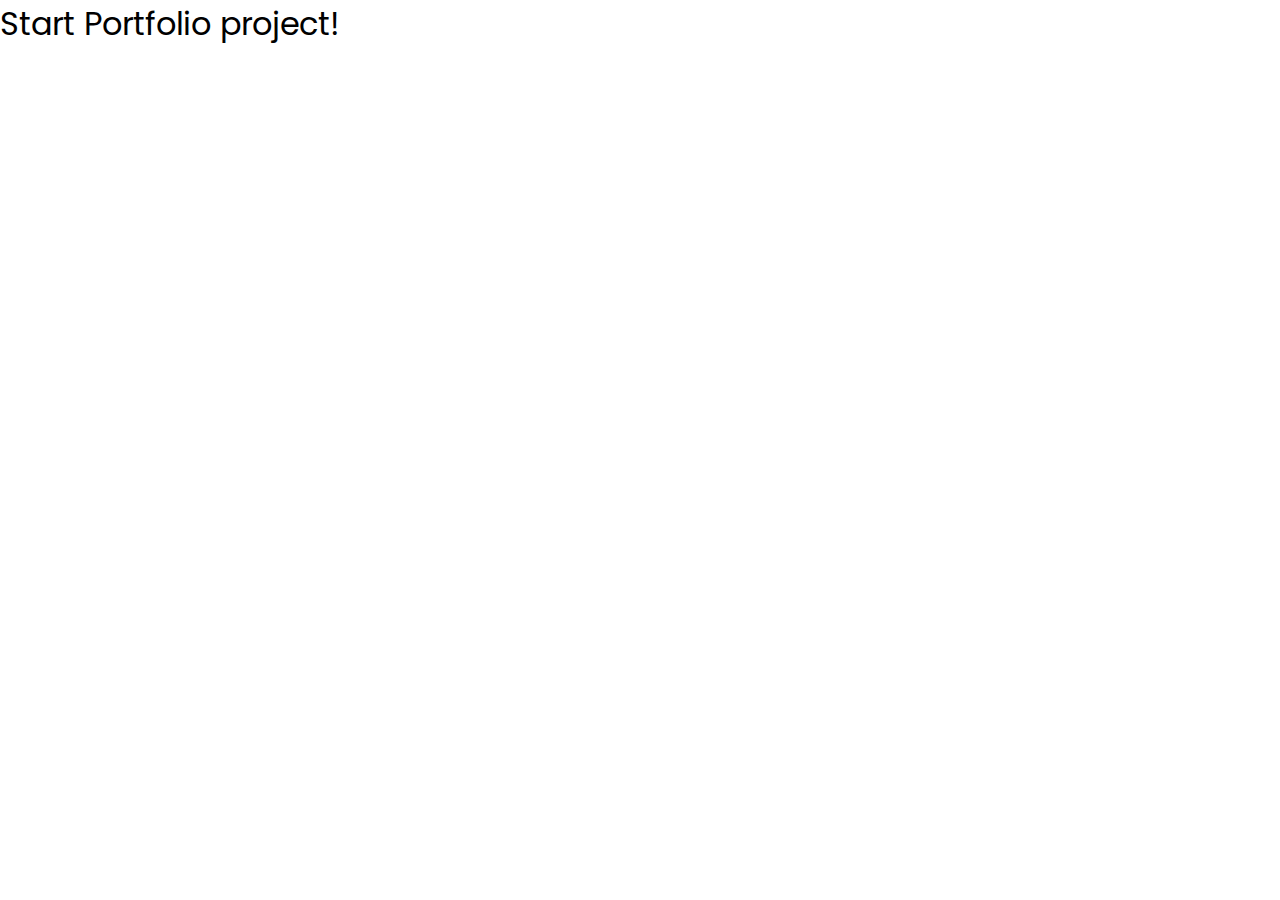
<file: index.html>
<!DOCTYPE html>
<html lang="en">
  <head>
    <meta charset="UTF-8" />
    <meta http-equiv="X-UA-Compatible" content="IE=edge" />
    <meta name="viewport" content="width=device-width, initial-scale=1.0" />
    <title>RomDevLab</title>
    <link rel="stylesheet" href="./css/main.css" />
  </head>
  <body>
    <h1>Start Portfolio project!</h1>
  </body>
</html>
</file>
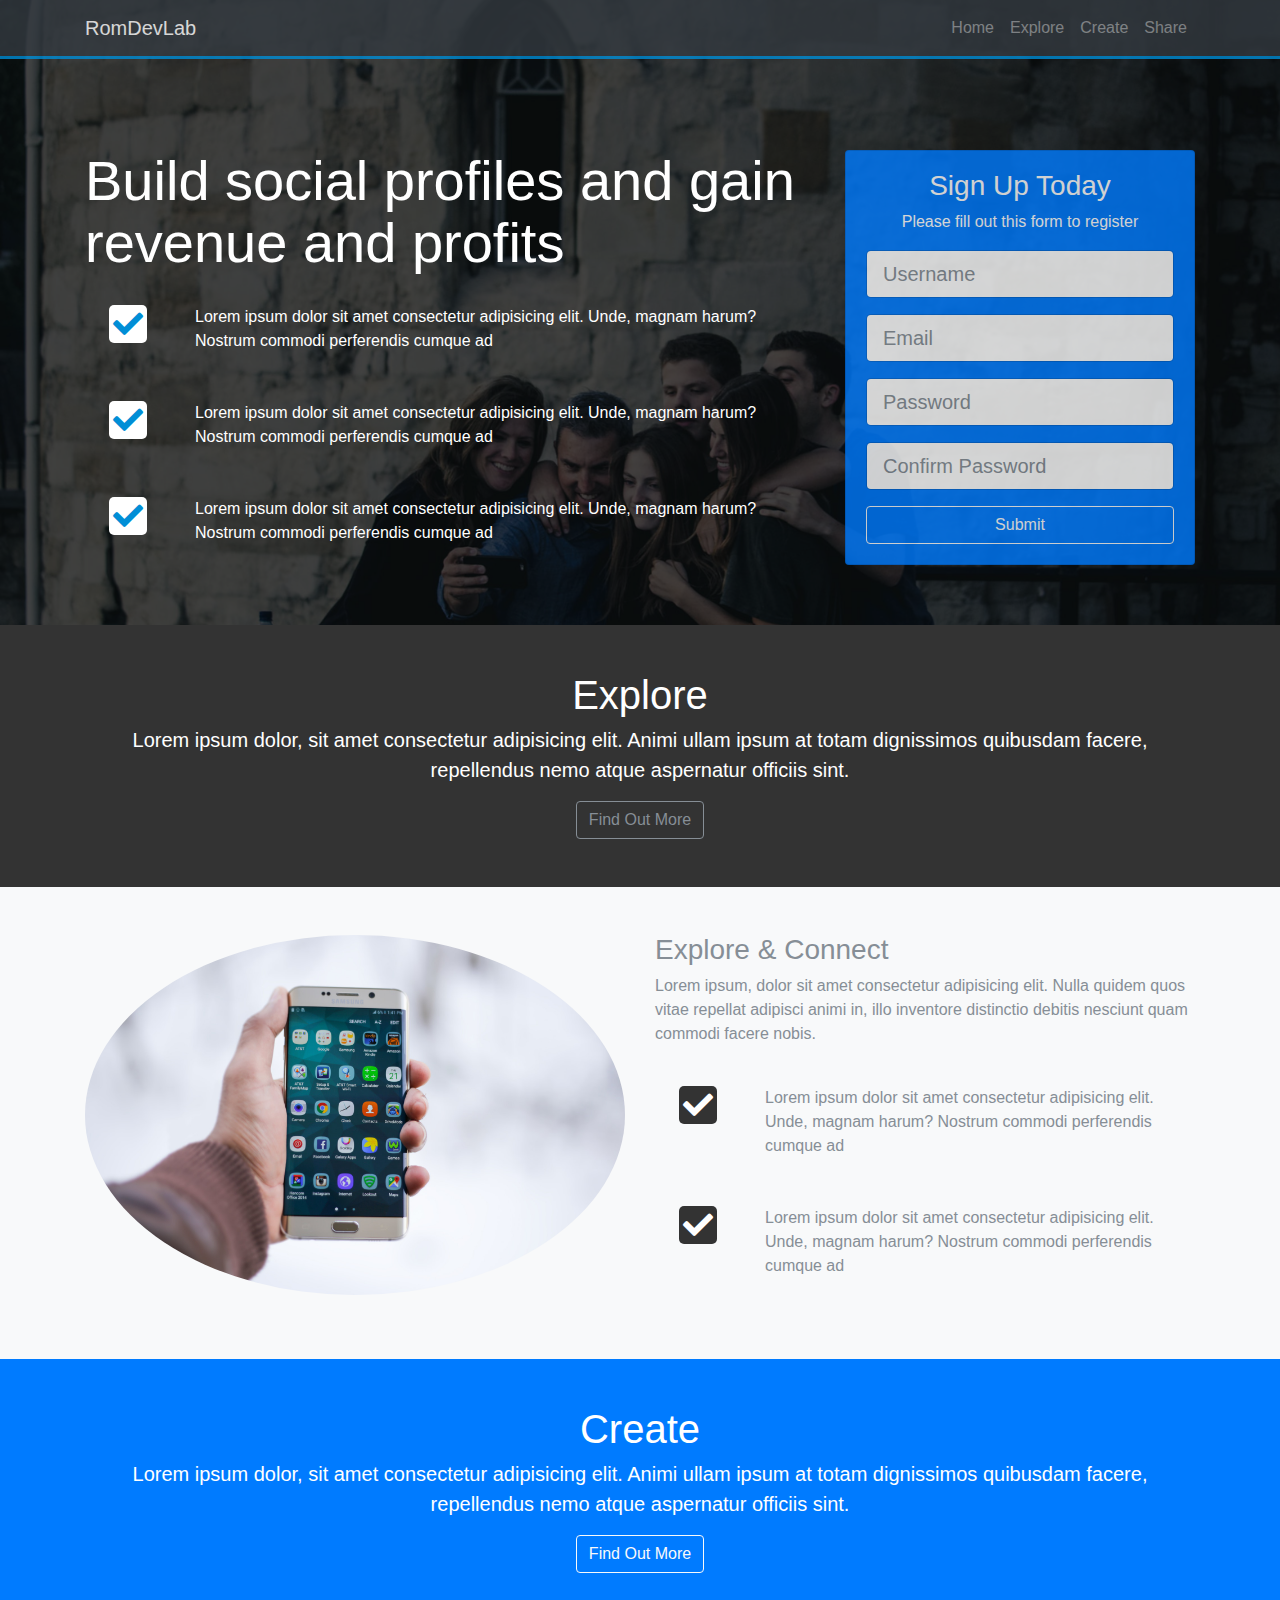
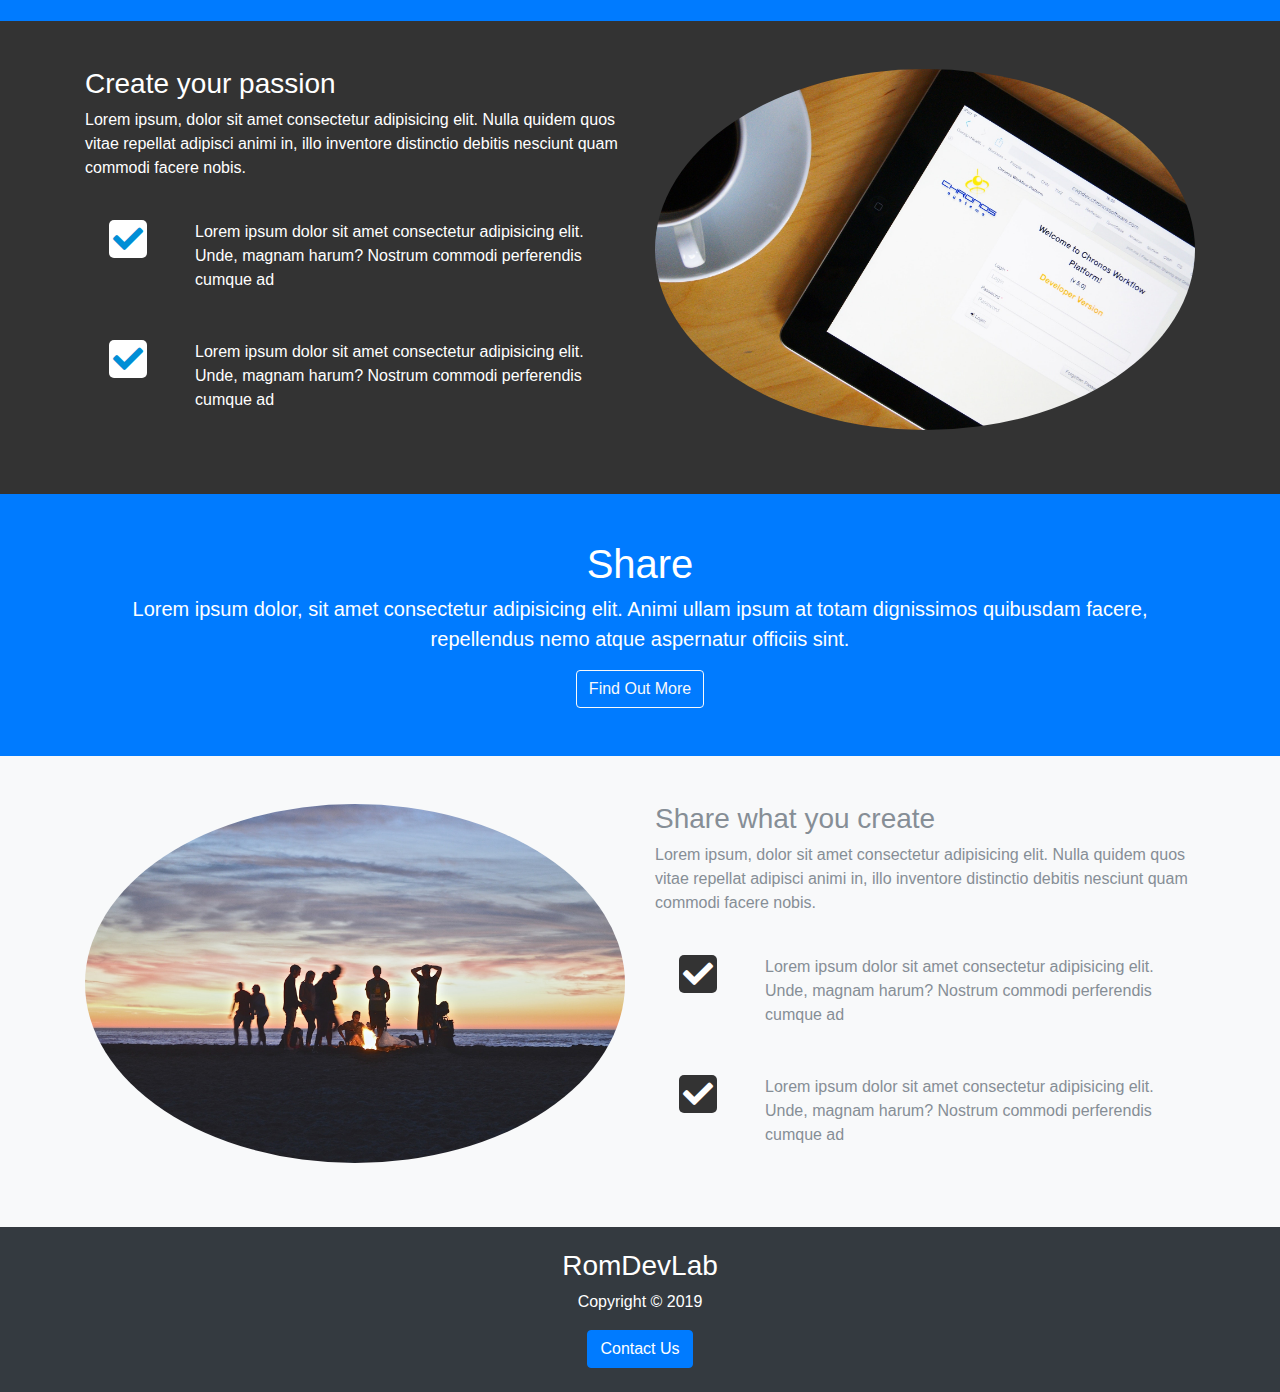
<file: projects/rom_lab/index.html>
<!DOCTYPE html>
<html lang="en">

<head>
    <meta charset="UTF-8">
    <meta name="viewport" content="width=device-width, initial-scale=1.0">
    <meta http-equiv="X-UA-Compatible" content="ie=edge">
    <title>Social orient theme</title>
    <link rel="stylesheet" href="style/css/all.min.css">
    <link rel="stylesheet" href="style/css/bootstrap.css">
    <link rel="stylesheet" href="style/css/main.css">
</head>

<body id="home">
    <nav class="navbar navbar-expand-sm bg-dark navbar-dark fixed-top">
        <div class="container">
            <a href="index.html" class="navbar-brand">RomDevLab</a>
            <button class="navbar-toggler" data-toggle="collapse" data-target="#navbarCollapse">
                <span class="navbar-toggler-icon"></span>
            </button>
            <div class="collapse navbar-collapse" id="navbarCollapse">
                <ul class="navbar-nav ml-auto">
                    <li class="nav-item">
                        <a href="#home" class="nav-link">Home</a>
                    </li>
                    <li class="nav-item">
                        <a href="#explore-head-section" class="nav-link">Explore</a>
                    </li>
                    <li class="nav-item">
                        <a href="#create-head-section" class="nav-link">Create</a>
                    </li>
                    <li class="nav-item">
                        <a href="#share-head-section" class="nav-link">Share</a>
                    </li>
                </ul>
            </div>
        </div>
    </nav>

    <!-- HOME SECTION -->
    <header id="home-section">
        <div class="dark-overlay">
            <div class="home-inner">
                <div class="container">
                    <div class="row">
                        <div class="col-lg-8 d-none d-lg-block">
                            <h1 class="display-4">Build <strong>social profiles</strong> and gain revenue and
                                <strong>profits</strong>
                            </h1>
                            <div class="d-flex flex-row">
                                <div class="p-4 align-self-start">
                                    <i class="fa fa-check"></i>
                                </div>
                                <div class="p-4 align-self-end">
                                    Lorem ipsum dolor sit amet consectetur adipisicing elit. Unde, magnam harum? Nostrum
                                    commodi perferendis cumque ad
                                </div>
                            </div>
                            <div class="d-flex flex-row">
                                <div class="p-4 align-self-start">
                                    <i class="fa fa-check"></i>
                                </div>
                                <div class="p-4 align-self-end">
                                    Lorem ipsum dolor sit amet consectetur adipisicing elit. Unde, magnam harum? Nostrum
                                    commodi perferendis cumque ad
                                </div>
                            </div>
                            <div class="d-flex flex-row">
                                <div class="p-4 align-self-start">
                                    <i class="fa fa-check"></i>
                                </div>
                                <div class="p-4 align-self-end">
                                    Lorem ipsum dolor sit amet consectetur adipisicing elit. Unde, magnam harum? Nostrum
                                    commodi perferendis cumque ad
                                </div>
                            </div>
                        </div>
                        <div class="col-lg-4">
                            <div class="card bg-primary text-center card-form">
                                <div class="card-body">
                                    <h3>Sign Up Today</h3>
                                    <p>Please fill out this form to register</p>
                                    <form>
                                        <div class="form-group">
                                            <input type="text" class="form-control form-control-lg"
                                                placeholder="Username">
                                        </div>
                                        <div class="form-group">
                                            <input type="email" class="form-control form-control-lg"
                                                placeholder="Email">
                                        </div>
                                        <div class="form-group">
                                            <input type="password" class="form-control form-control-lg"
                                                placeholder="Password">
                                        </div>
                                        <div class="form-group">
                                            <input type="password" class="form-control form-control-lg"
                                                placeholder="Confirm Password">
                                        </div>
                                        <input type="submit" class="btn btn-outline-light btn-block">
                                    </form>
                                </div>
                            </div>
                        </div>
                    </div>
                </div>
            </div>
    </header>

    <!-- EXPLORE HEAD -->
    <section id="explore-head-section">
        <div class="container">
            <div class="row">
                <div class="col text-center">
                    <div class="py-5">
                        <h1 class="dsplay-4">Explore</h1>
                        <p class="lead">Lorem ipsum dolor, sit amet consectetur adipisicing elit. Animi ullam ipsum at totam dignissimos quibusdam facere, repellendus nemo atque aspernatur officiis sint.</p>
                        <a href="#" class="btn btn-outline-secondary">Find Out More</a>
                    </div>
                </div>
            </div>
        </div>
    </section>

    <!-- EXPLORE SECTION -->
    <section id="explore-section" class="bg-light text-muted py-5">
        <div class="container">
            <div class="row">
                <div class="col-md-6">
                    <img src="img/explore-section1.jpg" alt="Eplore Section" class="img-fluid mb-3 rounded-circle">
                </div>
                <div class="col-md-6">
                    <h3>Explore & Connect</h3>
                    <p>Lorem ipsum, dolor sit amet consectetur adipisicing elit. Nulla quidem quos vitae repellat adipisci animi in, illo inventore distinctio debitis nesciunt quam commodi facere nobis.</p>
                    <div class="d-flex flex-row">
                        <div class="p-4 align-self-start">
                            <i class="fa fa-check"></i>
                        </div>
                        <div class="p-4 align-self-end">
                            Lorem ipsum dolor sit amet consectetur adipisicing elit. Unde, magnam harum? Nostrum
                            commodi perferendis cumque ad
                        </div>
                    </div>
                    <div class="d-flex flex-row">
                        <div class="p-4 align-self-start">
                            <i class="fa fa-check"></i>
                        </div>
                        <div class="p-4 align-self-end">
                            Lorem ipsum dolor sit amet consectetur adipisicing elit. Unde, magnam harum? Nostrum
                            commodi perferendis cumque ad
                        </div>
                    </div>
                </div>
            </div>
        </div>
    </section>

    <!-- CREATE HEAD -->
    <section id="create-head-section" class="bg-primary">
        <div class="container">
            <div class="row">
                <div class="col text-center">
                    <div class="py-5">
                        <h1 class="dsplay-4">Create</h1>
                        <p class="lead">Lorem ipsum dolor, sit amet consectetur adipisicing elit. Animi ullam ipsum at totam dignissimos quibusdam facere, repellendus nemo atque aspernatur officiis sint.</p>
                        <a href="#" class="btn btn-outline-light">Find Out More</a>
                    </div>
                </div>
            </div>
        </div>
    </section>

    <!-- CREATE SECTION -->
    <section id="create-section" class="py-5">
        <div class="container">
            <div class="row">
                <div class="col-md-6">
                    <h3>Create your passion</h3>
                    <p>Lorem ipsum, dolor sit amet consectetur adipisicing elit. Nulla quidem quos vitae repellat adipisci animi in, illo inventore distinctio debitis nesciunt quam commodi facere nobis.</p>
                    <div class="d-flex flex-row">
                        <div class="p-4 align-self-start">
                            <i class="fa fa-check"></i>
                        </div>
                        <div class="p-4 align-self-end">
                            Lorem ipsum dolor sit amet consectetur adipisicing elit. Unde, magnam harum? Nostrum
                            commodi perferendis cumque ad
                        </div>
                    </div>
                    <div class="d-flex flex-row">
                        <div class="p-4 align-self-start">
                            <i class="fa fa-check"></i>
                        </div>
                        <div class="p-4 align-self-end">
                            Lorem ipsum dolor sit amet consectetur adipisicing elit. Unde, magnam harum? Nostrum
                            commodi perferendis cumque ad
                        </div>
                    </div>
                </div>
                <div class="col-md-6">
                    <img src="img/create-section1.jpg" alt="Create Section" class="img-fluid mb-3 rounded-circle">
                </div>
            </div>
        </div>
    </section>

    <!-- SHARE HEAD -->
    <section id="share-head-section" class="bg-primary">
        <div class="container">
            <div class="row">
                <div class="col text-center">
                    <div class="py-5">
                        <h1 class="dsplay-4">Share</h1>
                        <p class="lead">Lorem ipsum dolor, sit amet consectetur adipisicing elit. Animi ullam ipsum at
                            totam dignissimos quibusdam facere, repellendus nemo atque aspernatur officiis sint.</p>
                        <a href="#" class="btn btn-outline-light">Find Out More</a>
                    </div>
                </div>
            </div>
        </div>
    </section>

    <!-- SHARE SECTION -->
    <section id="share-section" class="py-5 bg-light text-muted">
        <div class="container">
            <div class="row">
                <div class="col-md-6">
                    <img src="img/share-section1.jpg" alt="Share Section" class="img-fluid mb-3 rounded-circle">
                </div>
                <div class="col-md-6">
                    <h3>Share what you create</h3>
                    <p>Lorem ipsum, dolor sit amet consectetur adipisicing elit. Nulla quidem quos vitae repellat
                        adipisci animi in, illo inventore distinctio debitis nesciunt quam commodi facere nobis.</p>
                    <div class="d-flex flex-row">
                        <div class="p-4 align-self-start">
                            <i class="fa fa-check"></i>
                        </div>
                        <div class="p-4 align-self-end">
                            Lorem ipsum dolor sit amet consectetur adipisicing elit. Unde, magnam harum? Nostrum
                            commodi perferendis cumque ad
                        </div>
                    </div>
                    <div class="d-flex flex-row">
                        <div class="p-4 align-self-start">
                            <i class="fa fa-check"></i>
                        </div>
                        <div class="p-4 align-self-end">
                            Lorem ipsum dolor sit amet consectetur adipisicing elit. Unde, magnam harum? Nostrum
                            commodi perferendis cumque ad
                        </div>
                    </div>
                </div>
            </div>
        </div>
    </section>

    <!-- MAIN FOOTER -->
    <footer id="main-footer" class="bg-dark">
        <container>
            <row>
                <div class="col text-center">
                    <div class="py-4">
                        <h1 class="h3">RomDevLab</h1>
                        <p>Copyright &copy; 2019</p>
                        <button class="btn btn-primary" data-toggle="modal" data-target="#contactModal">Contact Us</button>
                    </div>
                </div>
            </row>
        </container>
    </footer>

    <!-- CONTACT MODAL -->
    <div class="modal fade text-dark" id="contactModal">
        <div class="modal-dialog">
            <div class="modal-content">
                <div class="modal-header">
                    <h5 class="modal-title" id="contactModalTitle">Contact Us</h5>
                    <button class="close" data-dismiss="modal"><span>&times;</span></button>
                </div>
                <div class="modal-body">
                    <form>
                        <div class="form-group">
                            <label for="name">Name</label>
                            <input type="text" class="form-control">
                        </div>
                        <div class="form-group">
                            <label for="email">Email</label>
                            <input type="text" class="form-control">
                        </div>
                        <div class="form-group">
                            <label for="name">Message</label>
                            <textarea type="text" class="form-control"></textarea>
                        </div>
                    </form>
                </div>
                <div class="modal-footer">
                    <button class="btn btn-primary btn-block">Submit</button>
                </div>
            </div>
        </div>
    </div>

    <!-- Scripts -->
    <script src="js/jquery.min.js"></script>
    <script src="js/popper.min.js"></script>
    <script src="js/bootstrap.min.js"></script>
</body>

</html>
</file>
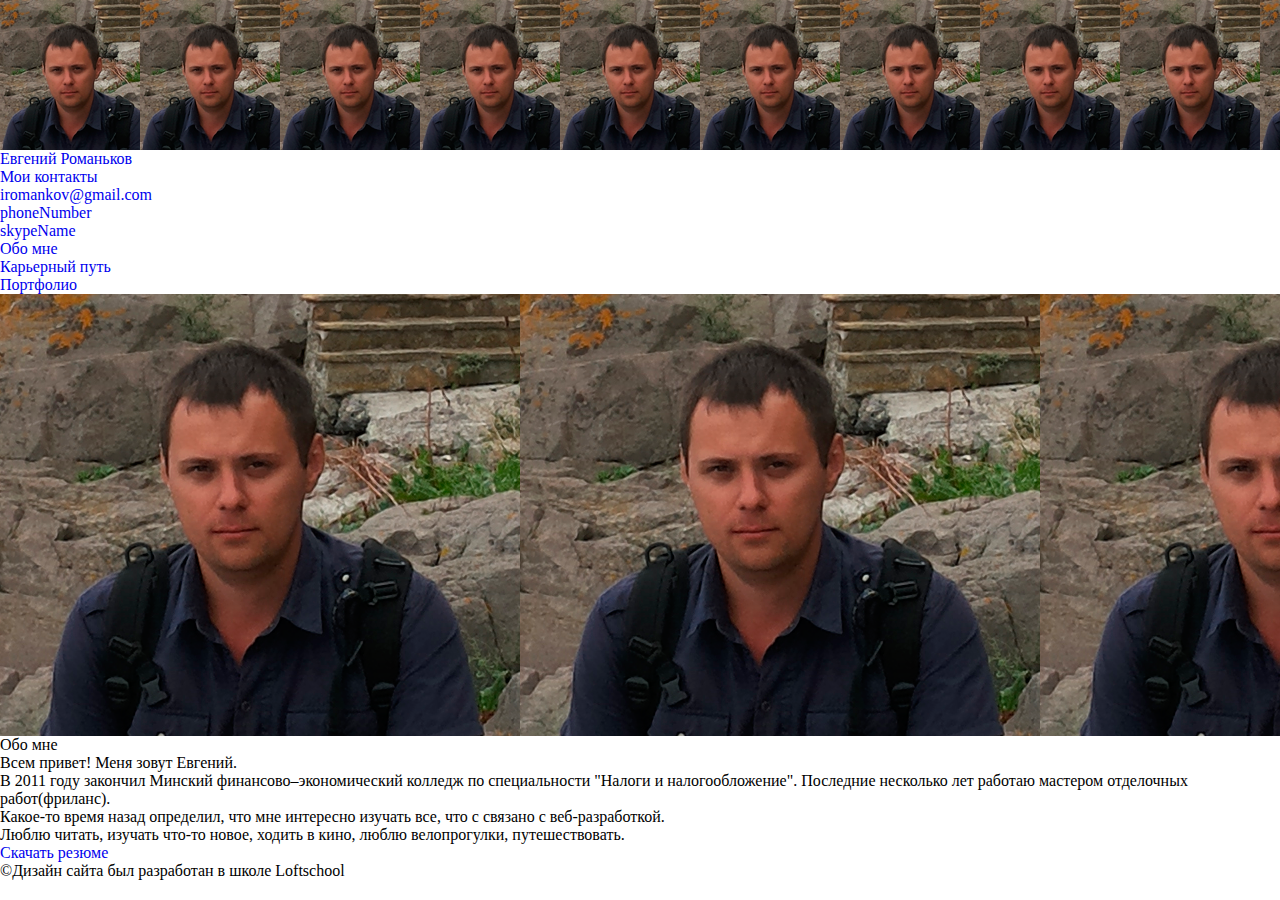
<file: about.html>
<!DOCTYPE html>
<!--[if lt IE 7]>      <html class="lt-ie9 lt-ie8 lt-ie7"> <![endif]-->
<!--[if IE 7]>         <html class="lt-ie9 lt-ie8"> <![endif]-->
<!--[if IE 8]>         <html class="lt-ie9"> <![endif]-->
<!--[if gt IE 8]><!--> <html> <!--<![endif]-->
<html lang="ru-RU">
	<head>
		<meta charset="UTF-8">
		<meta name="viewport" content="width=960">
		<title>aboutPage</title>
		<!-- Include styles -->
		<link rel="shortcut icon" href="img/icons/favicon.ico" type="image/x-icon">
		<link rel="stylesheet" href="css/main.css">
		<script src="js/modernizr-custom.js"></script>
		<script src="//cdnjs.cloudflare.com/ajax/libs/jquery/2.2.2/jquery.min.js"></script>
	</head>
	<body>
		<div class="wrapper">
			<div class="maincontent">
				<!-- header -->
				<header class="header">
					<div class="container">
						<!-- user -->
						<div class="header__left">
							<div class="user">
								<div class="user__logo" style="background-image: url(img/logo/logo.png);">
									<img src="img/logo/logo.png" alt="логотип" class="user__logo--seo">
								</div>
								<div class="user__name">
									<a href="index.html" class="user__name-link" title="На главную">Евгений Романьков</a>
								</div>
							</div>
						</div>
						<!-- contacts -->
						<div class="header__right">
							<div class="contacts">
								<a href="#" class="contacts__trigger">Мои контакты</a>
								
								<ul class="contacts__list js_toggle">
								<div class="contacts__list-triangle"></div>
									<li class="contacts__list-item">
										<a href="#" class="contacts__list-link contacts__link_email">iromankov@gmail.com</a>
									</li>
									<li class="contacts__list-item">
										<a href="#" class="contacts__list-link contacts__link_phoneNumber">phoneNumber</a>
									</li>
									<li class="contacts__list-item">
										<a href="#" class="contacts__list-link contacts__link_skypeName">skypeName</a>
									</li>
								</ul>
								
							</div>
						</div>
						
					</div>
				</header>
				<!-- content -->
				<div class="content">
					<div class="container">
						<!-- sidebar__navigation-main -->
						<aside class="sidebar">
							<nav class="nav">
								<ul class="nav__list">
									<li class="nav__item nav__item_active">
										<a href="#" class="nav__link nav__link-about">Обо мне</a>
									</li>
									<li class="nav__item">
										<a href="career.html" class="nav__link nav__link-career">Карьерный путь</a>
									</li>
									<li class="nav__item">
										<a href="portfolio.html" class="nav__link nav__link-portfolio">Портфолио</a>
									</li>
								</ul>
							</nav>
						</aside>
						<!-- sidebar__content-main -->
						<main class="stuff">
						<div class="about">
							<div class="about__left">
								<div class="about__pic" style="background-image: url(img/logo/ava-big.png);">
									<img src="img/logo/ava-big.png" alt="aboutAvaPicture" class="user__logo--seo">
								</div>
							</div>
							<div class="about__right">
								<h4 class="about__title">Обо мне</h4>
								<div class="about__text text-block">
									<p>
										Всем привет! Меня зовут Евгений.
									</p>
									<p>
										В 2011 году закончил Минский финансово–экономический колледж по специальности "Налоги и налогообложение". Последние несколько лет работаю мастером отделочных работ(фриланс).
									</p>
									<p>
										Какое-то время назад определил, что мне интересно изучать все, что с связано с веб-разработкой.
									</p>
									<p>
										Люблю читать, изучать что-то новое, ходить в кино, люблю велопрогулки, путешествовать.
									</p>
								</div>
								<div class="about__download">
									<a href="#" class="about__download-link about__download-link_mod">Скачать резюме</a>
								</div>
							</div>
						</div>
						</main>
					</div>
				</div>
			</div>
			<!-- <div class="empty"></div> -->
		</div>
		<!-- footer -->
		<footer class="footer">
			<div class="container">
				<div class="footer__left">
					<div class="copyright">
						&copy;Дизайн сайта был разработан в школе Loftschool
					</div>
				</div>
				<div class="footer__right">
					<div class="socials">
						<ul class="socials__list">
							<li class="socials__item">
								<a href="#" class="socials__link socials__link_fb"></a>
							</li>
							<li class="socials__item">
								<a href="#" class="socials__link socials__link_vk"></a>
							</li>
							<li class="socials__item">
								<a href="#" class="socials__link socials__link_tw"></a>
							</li>
						</ul>
					</div>
				</div>
			</div>
		</footer>
		<!-- scripts -->
		<script type="text/javascript" src="js/trigger.js"></script>
	</body>
</html>
</file>
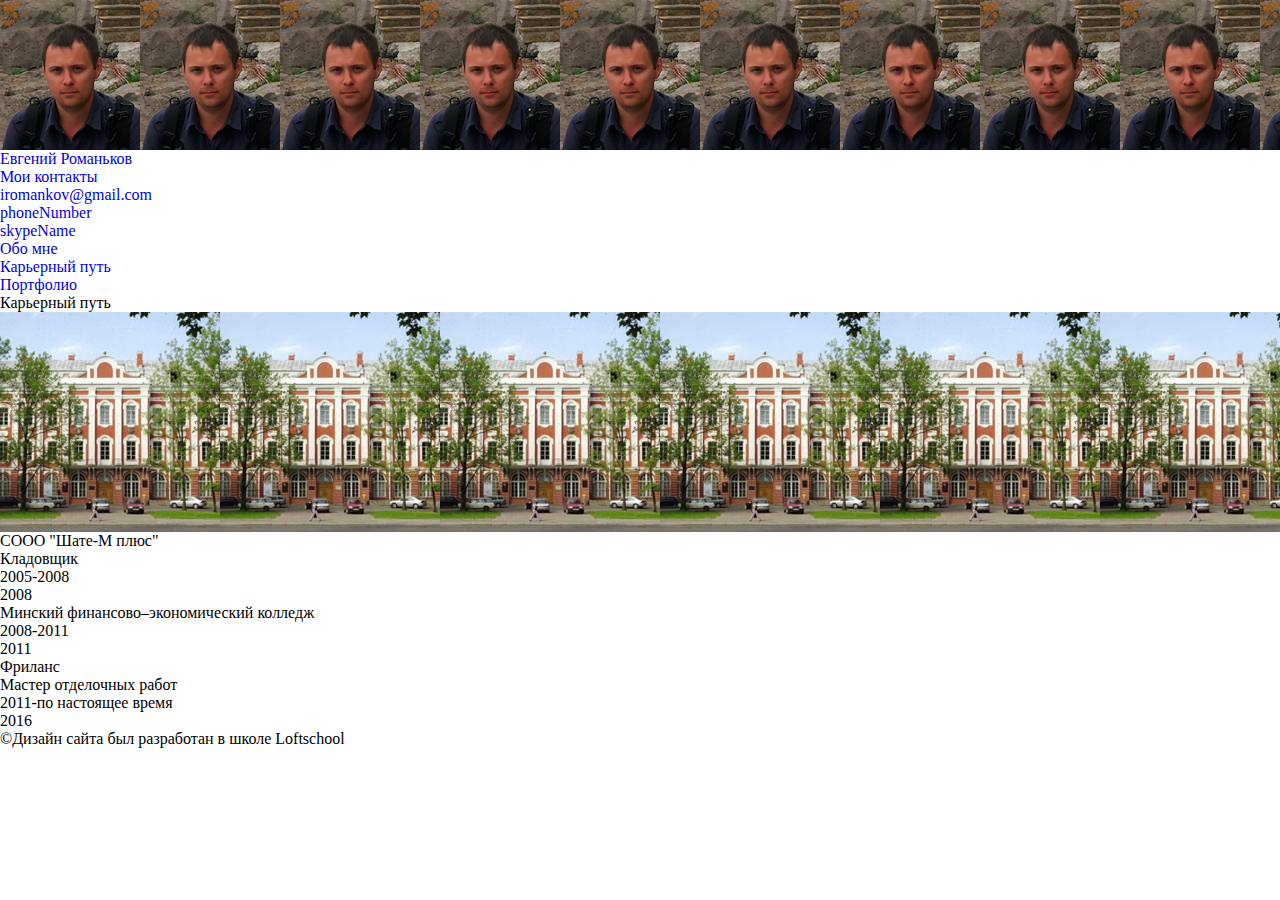
<file: career.html>
<!DOCTYPE html>
<!--[if lt IE 7]>      <html class="lt-ie9 lt-ie8 lt-ie7"> <![endif]-->
<!--[if IE 7]>         <html class="lt-ie9 lt-ie8"> <![endif]-->
<!--[if IE 8]>         <html class="lt-ie9"> <![endif]-->
<!--[if gt IE 8]><!--> <html> <!--<![endif]-->
<html lang="ru-RU">
	<head>
		<meta charset="UTF-8">
		<meta name="viewport" content="width=960">
		<title>careerPage</title>
		<!-- Include styles -->
		<link rel="shortcut icon" href="img/icons/favicon.ico" type="image/x-icon">
		<link rel="stylesheet" href="css/main.css">
		<script src="js/modernizr-custom.js"></script>
		<script src="//cdnjs.cloudflare.com/ajax/libs/jquery/2.2.2/jquery.min.js"></script>
	</head>
	<body>
		<div class="wrapper">
			<div class="maincontent">
				<!-- header -->
				<header class="header">
					<div class="container container__career">
						<!-- user -->
						<div class="header__left">
							<div class="user">
								<div class="user__logo" style="background-image: url(img/logo/logo.png);">
									<img src="img/logo/logo.png" alt="userLogo" class="user__logo--seo">
								</div>
								<div class="user__name">
									<a href="index.html" class="user__name-link" title="На главную">Евгений Романьков</a>
								</div>
							</div>
						</div>
						<!-- contacts -->
						<div class="header__right">
							<div class="contacts">
								<a href="#" class="contacts__trigger">Мои контакты</a>
								
								<ul class="contacts__list js_toggle">
								<div class="contacts__list-triangle"></div>
									<li class="contacts__list-item">
										<a href="#" class="contacts__list-link contacts__link_email">iromankov@gmail.com</a>
									</li>
									<li class="contacts__list-item">
										<a href="#" class="contacts__list-link contacts__link_phoneNumber">phoneNumber</a>
									</li>
									<li class="contacts__list-item">
										<a href="#" class="contacts__list-link contacts__link_skypeName">skypeName</a>
									</li>
								</ul>
							</div>
						</div>
						
					</div>
				</header>
				<!-- content -->
				<div class="content">
					<div class="container container__career">
						<!-- sidebar__navigation-main -->
						<aside class="sidebar">
							<nav class="nav">
								<ul class="nav__list">
									<li class="nav__item">
										<a href="about.html" class="nav__link nav__link-about">Обо мне</a>
									</li>
									<li class="nav__item nav__item_active">
										<a href="#" class="nav__link nav__link-career">Карьерный путь</a>
									</li>
									<li class="nav__item">
										<a href="portfolio.html" class="nav__link nav__link-portfolio">Портфолио</a>
									</li>
								</ul>
							</nav>
						</aside>
						<!-- sidebar__content-main -->
						<main class="stuff career_container">
						<div class="career">
						<h5 class="content-title">Карьерный путь</h5>
							<div class="career__left">
								<div class="career__pic" style="background-image: url(img/logo/career-pic.jpg);">
									<img src="img/logo/career-pic.jpg" alt="careerPicture" class="user__logo--seo">
								</div>
							</div>
							<div class="career__right">
								<ul class="career__list">
									<li class="career__item">
										<div class="career__block">
											<div class="career__title">СООО "Шате-М плюс"</div>
											<div class="career__occupation">Кладовщик</div>
											<div class="career__date">2005-2008</div>
											<div class="career__year">2008</div>
										</div>
									</li>
									<li class="career__item">
										<div class="career__block">
											<div class="career__title">Минский финансово–экономический колледж</div>
											<div class="career__occupation"></div>
											<div class="career__date">2008-2011</div>
											<div class="career__year">
												2011
											</div>
										</div>
									</li>
									<li class="career__item">
										<div class="career__block">
											<div class="career__title">Фриланс</div>
											<div class="career__occupation">Мастер отделочных работ</div>
											<div class="career__date">2011-по настоящее время</div>
											<div class="career__year">
												2016
											</div>
										</div>
									</li>
								</ul>
								
							</div>
						</div>
						</main>
					</div>
				</div>
			</div>
			<!-- <div class="empty"></div> -->
		</div>
		<!-- footer -->
		<footer class="footer">
			<div class="container container__career">
			<!-- copyright -->
				<div class="footer__left">
					<div class="copyright">
						&copy;Дизайн сайта был разработан в школе Loftschool
					</div>
				</div>
				<!-- socials -->
				<div class="footer__right">
					<div class="socials">
						<ul class="socials__list">
							<li class="socials__item">
								<a href="#" class="socials__link socials__link_fb"></a>
							</li>
							<li class="socials__item">
								<a href="#" class="socials__link socials__link_vk"></a>
							</li>
							<li class="socials__item">
								<a href="#" class="socials__link socials__link_tw"></a>
							</li>
						</ul>
					</div>
				</div>
			</div>
		</footer>
		<!-- scripts -->
		<script type="text/javascript" src="js/trigger.js"></script>
	</body>
</html>
</file>
<file: projects/rom_lab/style/css/main.css>
body {
  background-color: #333;
  color: #fff; }

.navbar {
  border-bottom: #008ed6 3px solid;
  opacity: 0.8; }

#home-section {
  position: relative;
  background: url(../../img/home.jpg) no-repeat;
  background-size: cover;
  background-attachment: fixed;
  min-height: 625px; }
  #home-section .dark-overlay {
    position: absolute;
    top: 0;
    left: 0;
    width: 100%;
    min-height: 625px;
    background-color: rgba(0, 0, 0, 0.7); }
  #home-section .home-inner {
    padding-top: 150px; }
  #home-section .card-form {
    opacity: 0.8; }
  #home-section .fa {
    color: #008ed6;
    background: #fff;
    padding: 4px;
    border-radius: 5px;
    font-size: 30px; }

#explore-section .fa, #share-section .fa {
  color: #fff;
  background: #333;
  padding: 4px;
  border-radius: 5px;
  font-size: 30px; }

#create-section .fa {
  color: #008ed6;
  background: #fff;
  padding: 4px;
  border-radius: 5px;
  font-size: 30px; }

/*# sourceMappingURL=[data-uri] */
</file>
<file: css/main.css>
@import "./reset.css";
@import "./fonts/poppins.css";
@import "./fonts/dmsans.css";

h1 {
  font-family: "Poppins", Verdana, sans-serif;
  font-size: 32px;
  font-weight: normal;
}
</file>
